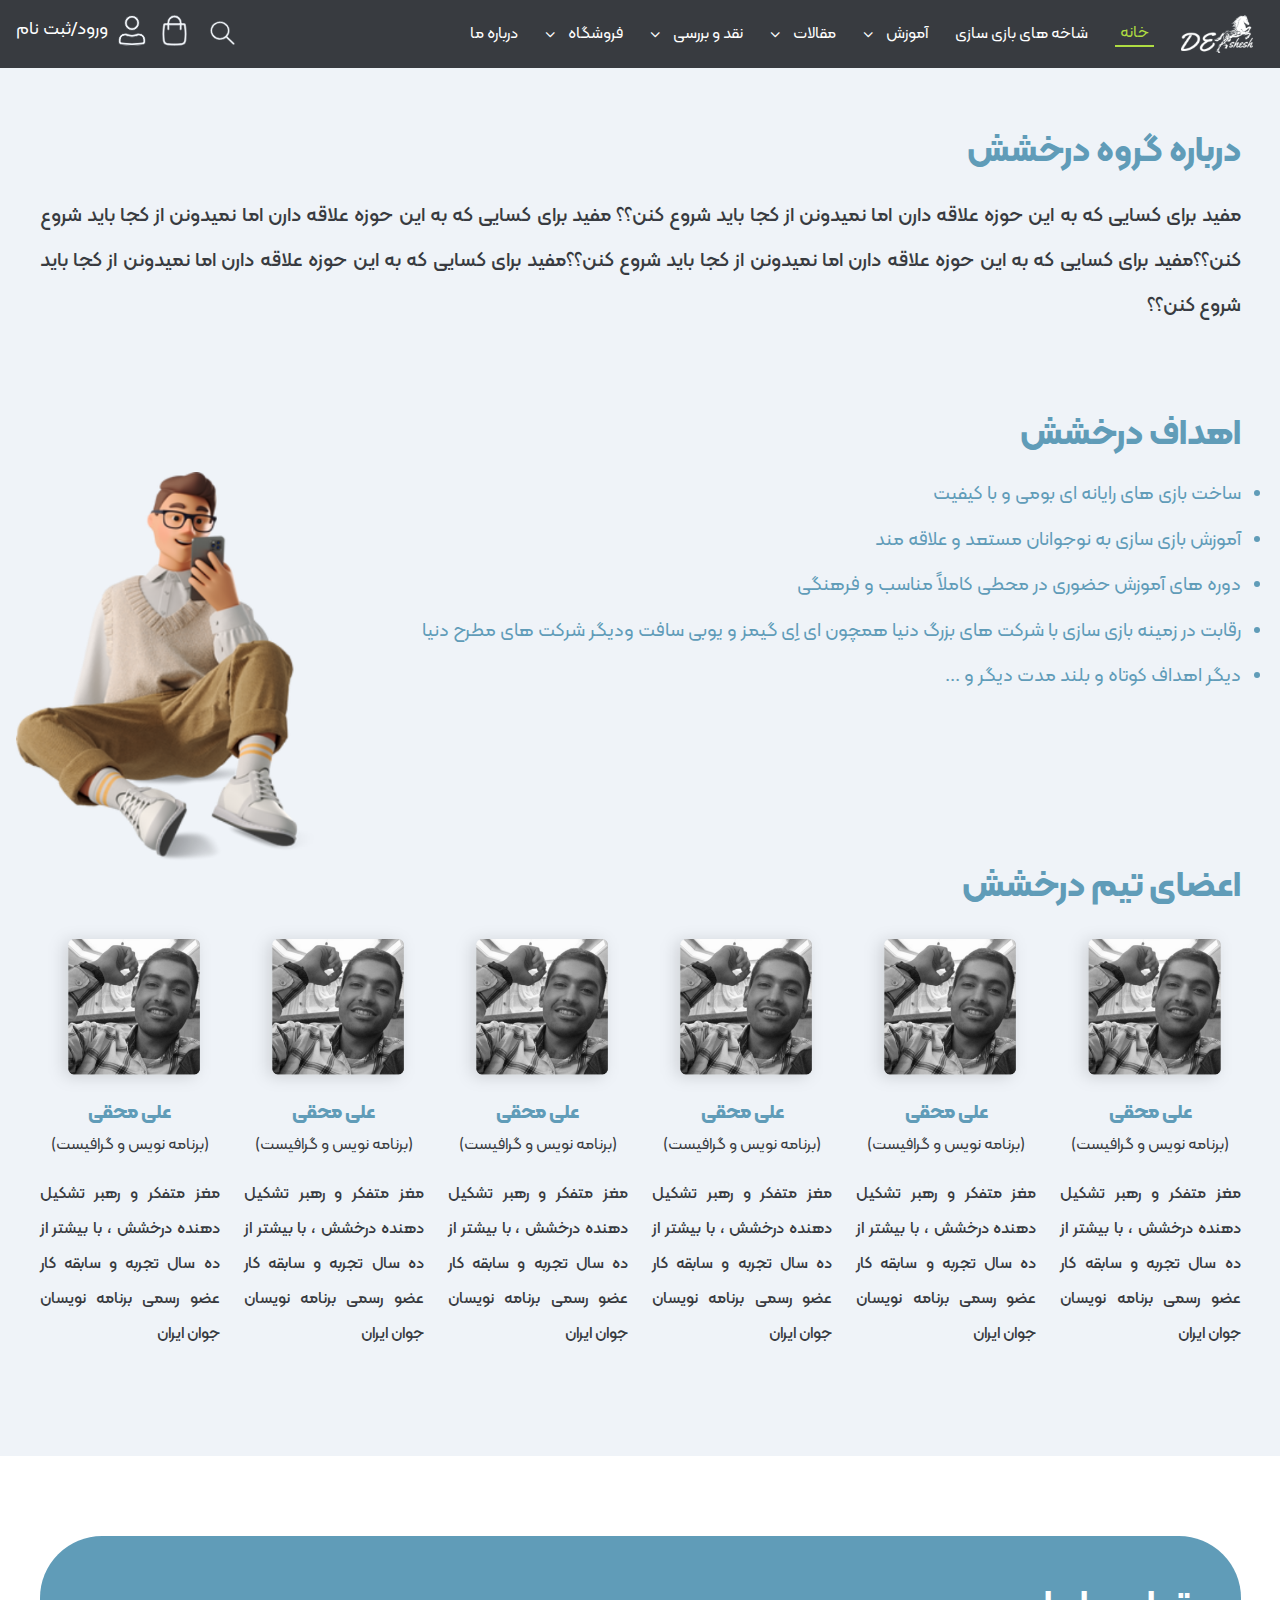
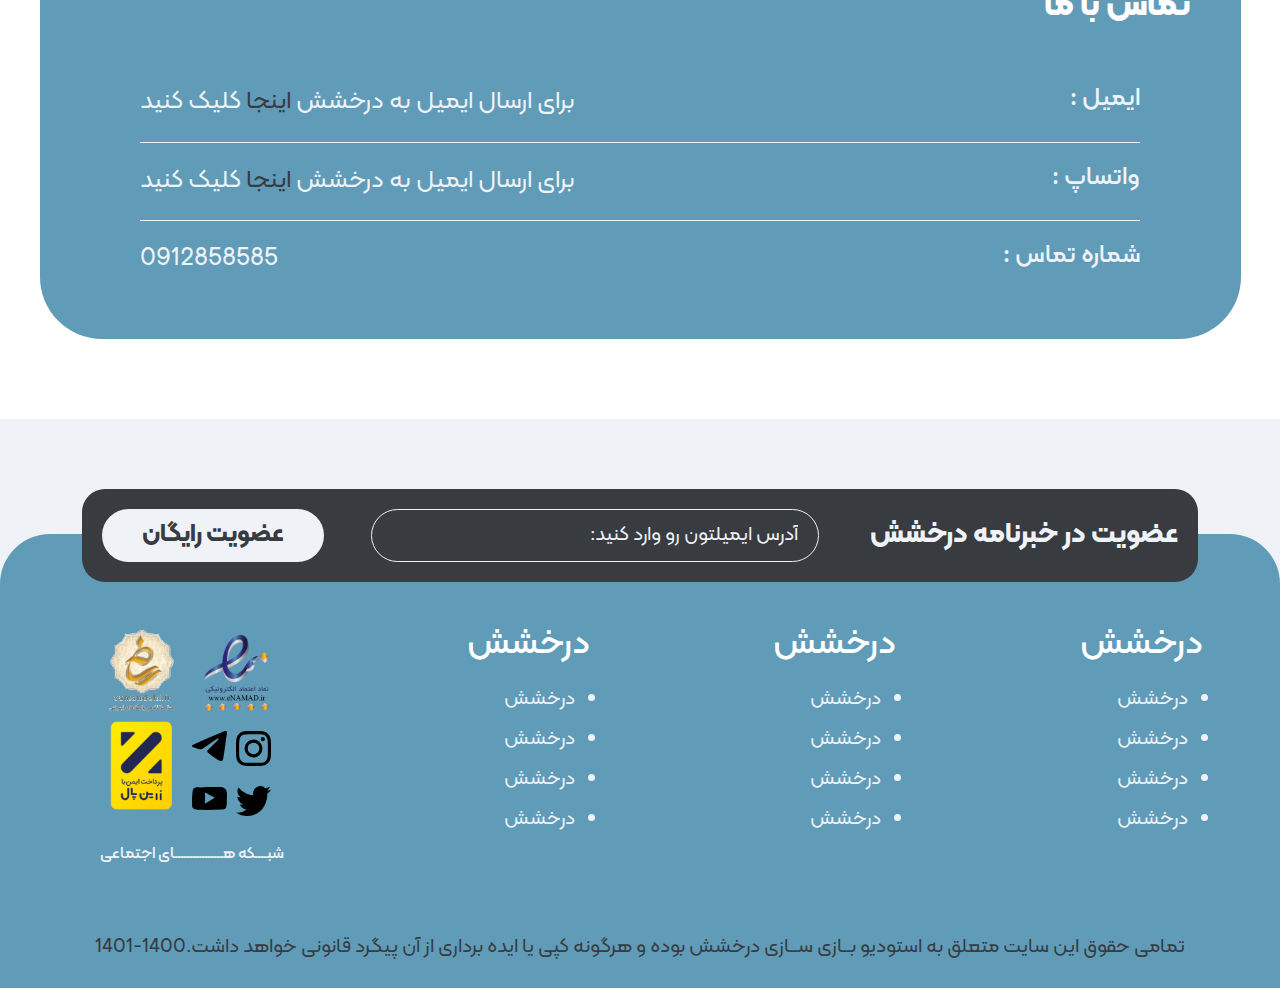
<file: about.html>
<!DOCTYPE html>
<html lang="en" dir="rtl">

<head>
    <meta charset="UTF-8">
    <meta http-equiv="X-UA-Compatible" content="IE=edge">
    <meta name="viewport" content="width=device-width, initial-scale=1.0">
    <link rel="shortcut icon" href="img/Logo.png">
    <link rel="stylesheet" href="css/bootstrap.min.css">
    <link rel="stylesheet" href="css/font-awesome.min.css">
    <link rel="stylesheet" href="css/owl.carousel.min.css">
    <link rel="stylesheet" href="css/slick.css">
    <link rel="stylesheet" href="css/slick-theme.css">
    <link rel="stylesheet" href="css/style.css">
    <title>درباره ما</title>
</head>

<body>
    <header>
        <div class="menu col-md-12">
            <!--منو اصلی-->
            <nav class="nav-menu col-md-8">
                <ul class="nav align-items-center">
                    <li class="nav-item"><a href="#"><img src="img/Logo.svg" alt=""></a>
                    </li>
                    <li class="nav-item active"><a href="#">خانه</a></li>
                    <li class="nav-item"><a href="./Branchesgames.html">شاخه های بازی سازی</a></li>
                    <li class="nav-item"><a href="#">آموزش<i class="fa fa-angle-down"></i></a>
                        <ul>
                            <li><a href="#">آیتم</a></li>
                            <li><a href="#">آیتم</a></li>
                            <li><a href="#">آیتم</a></li>
                            <li><a href="#">آیتم</a></li>
                            <li><a href="#">آیتم</a></li>
                        </ul>
                    </li>
                    <li class="nav-item"><a href="#">مقالات<i class="fa fa-angle-down"></i></a>
                        <ul>
                            <li><a href="#">آیتم</a></li>
                            <li><a href="#">آیتم</a></li>
                            <li><a href="#">آیتم</a></li>
                            <li><a href="#">آیتم</a></li>
                            <li><a href="#">آیتم</a></li>
                        </ul>
                    </li>
                    <li class="nav-item"><a href="#">نقد و بررسی<i class="fa fa-angle-down"></i></a>
                        <ul>
                            <li><a href="#">آیتم</a></li>
                            <li><a href="#">آیتم</a></li>
                            <li><a href="#">آیتم</a></li>
                            <li><a href="#">آیتم</a></li>
                            <li><a href="#">آیتم</a></li>
                        </ul>
                    </li>
                    <li class="nav-item"><a href="#">فروشگاه<i class="fa fa-angle-down"></i></a>
                        <ul>
                            <li><a href="#">آیتم</a></li>
                            <li><a href="#">آیتم</a></li>
                            <li><a href="#">آیتم</a></li>
                            <li><a href="#">آیتم</a></li>
                            <li><a href="#">آیتم</a></li>
                        </ul>
                    </li>

                    <li class="nav-item"><a href="#">درباره ما</a></li>
                </ul>
            </nav>

            <nav class="navigation">
                <ul>
                    <li class="text-center"><a href="#"><img src="img/Logo.svg" alt=""></a></li>
                    <li class="active"><a href="#">خانه</a></li>
                    <li><a href="#">شاخه های بازی سازی</a></li>
                    <li><a href="#">آموزش</i></a>
                        <ul>
                            <li><a href="#">آیتم</a></li>
                            <li><a href="#">آیتم</a></li>
                            <li><a href="#">آیتم</a></li>
                            <li><a href="#">آیتم</a></li>
                            <li><a href="#">آیتم</a></li>
                        </ul>
                    </li>
                    <li><a href="#">مقالات</a>
                        <ul>
                            <li><a href="#">آیتم</a></li>
                            <li><a href="#">آیتم</a></li>
                            <li><a href="#">آیتم</a></li>
                            <li><a href="#">آیتم</a></li>
                            <li><a href="#">آیتم</a></li>
                        </ul>
                    </li>
                    <li class=""><a href="#">نقد و بررسی</a>
                        <ul>
                            <li><a href="#">آیتم</a></li>
                            <li><a href="#">آیتم</a></li>
                            <li><a href="#">آیتم</a></li>
                            <li><a href="#">آیتم</a></li>
                            <li><a href="#">آیتم</a></li>
                        </ul>
                    </li>
                    <li class=""><a href="#">فروشگاه</a>
                        <ul>
                            <li><a href="#">آیتم</a></li>
                            <li><a href="#">آیتم</a></li>
                            <li><a href="#">آیتم</a></li>
                            <li><a href="#">آیتم</a></li>
                            <li><a href="#">آیتم</a></li>
                        </ul>
                    </li>

                    <li class="nav-item"><a href="#">درباره ما</a></li>
                </ul>
            </nav>
            <div class="col-md-3" id="hamberger">
                <i class="fa fa-bars"></i>
            </div>
            <div class="shoplogin col-md-4">
                <div class="box-shoplogin col-md-12">
                    <div class="search-box">
                        <input type="text" placeholder="جست و جو کنید" />
                        <i class=""><img src="img/Icon ionic-ios-search.svg" alt=""
                                onmouseover="this.src='img/iconhoversearch.svg'"
                                onmouseout="this.src='img/Icon ionic-ios-search.svg'"></i>
                    </div>

                    <div class="shoppin-link">
                        <a href=""><img src="img/shopping-bag.svg" alt="" onmouseover="this.src='img/bag-cart.svg'"
                                onmouseout="this.src='img/shopping-bag.svg'"></a>
                    </div>
                    <div class="">
                        <div class="search-mobile">
                            <i class="first-icon-search"><img src="img/Icon ionic-ios-search.svg" alt=""></i>
                            <div class="search-icon">
                                <i class="animate__animated animate__bounceIn"><img src="img/Icon ionic-ios-search.svg"
                                        alt=""></i>
                                <input type="text" class="animate__animated animate__bounceIn"
                                    placeholder="جست و جو کنید..." />
                            </div>

                        </div>

                    </div>
                    <div class="login">
                        <i><img src="img/user-header.svg" alt=""></i>
                        <span><a href="#">ورود</a>/<a href="#">ثبت نام</a></span>
                    </div>

                </div>

            </div>
        </div>
    </header>

    <section>
        <div class="container">
            <div class="top-section-about">
                <h1>درباره گروه درخشش</h1>
                <p>مفید برای کسایی که به این حوزه علاقه دارن اما نمیدونن از کجا باید شروع کنن؟؟ مفید برای کسایی که به
                    این حوزه علاقه دارن اما نمیدونن از کجا باید شروع کنن؟؟مفید برای کسایی که به این حوزه علاقه دارن اما
                    نمیدونن از کجا باید شروع کنن؟؟مفید برای کسایی که به این حوزه علاقه دارن اما نمیدونن از کجا باید شروع
                    کنن؟؟</p>
            </div>
            <div class="row">
                <div class="target-group col-md-9">
                    <h2>اهداف درخشش</h2>
                    <ul>
                        <li>ساخت بازی های رایانه ای بومی و با کیفیت</li>
                        <li>آموزش بازی سازی به نوجوانان مستعد و علاقه مند</li>
                        <li>دوره های آموزش حضوری در محطی کاملاً مناسب و فرهنگی</li>
                        <li>رقابت در زمینه بازی سازی با شرکت های بزرگ دنیا همچون ای اِی گیمز و یوبی سافت ودیگر شرکت های
                            مطرح
                            دنیا</li>
                        <li>دیگر اهداف کوتاه و بلند مدت دیگر و ...</li>
                    </ul>
                </div>
                <div class="position-relative col-md-3">
                    <div class="img-location-about col-12">
                        <img src="img/about/0450f529-284a-48e3-b1ff-6c8f65ada5aa.png" alt="">
                    </div>

                </div>
            </div>

        </div>
    </section>
    <section class="bg-white shadow">
        <div class="container">
            <div class="row">
                
            </div>
        </div>


    </section>

    <section class="team-work-section">
        <div class="container">
            <div class="text-team-work">
                <h2>اعضای تیم درخشش</h2>
            </div>
            <div class="row">
                <div class="col-md-2">
                    <div class="img-team-work">
                        <img src="img/about/Path 9.png" alt="">
                    </div>
                    <div class="text-team-work text-center">
                        <h4>علی محقی</h4>
                        <span>(برنامه نویس و گرافیست)</span>
                        <p>
                            مغز متفکر و رهبر تشکیل دهنده درخشش ، با بیشتر از ده سال تجربه و سابقه کار
                            عضو رسمی برنامه نویسان جوان ایران
                        </p>
                    </div>

                </div>
                <div class="col-md-2">
                    <div class="img-team-work">
                        <img src="img/about/Path 9.png" alt="">
                    </div>
                    <div class="text-team-work text-center">
                        <h4>علی محقی</h4>
                        <span>(برنامه نویس و گرافیست)</span>
                        <p>
                            مغز متفکر و رهبر تشکیل دهنده درخشش ، با بیشتر از ده سال تجربه و سابقه کار
                            عضو رسمی برنامه نویسان جوان ایران
                        </p>
                    </div>

                </div>
                <div class="col-md-2">
                    <div class="img-team-work">
                        <img src="img/about/Path 9.png" alt="">
                    </div>
                    <div class="text-team-work text-center">
                        <h4>علی محقی</h4>
                        <span>(برنامه نویس و گرافیست)</span>
                        <p>
                            مغز متفکر و رهبر تشکیل دهنده درخشش ، با بیشتر از ده سال تجربه و سابقه کار
                            عضو رسمی برنامه نویسان جوان ایران
                        </p>
                    </div>

                </div>
                <div class="col-md-2">
                    <div class="img-team-work">
                        <img src="img/about/Path 9.png" alt="">
                    </div>
                    <div class="text-team-work text-center">
                        <h4>علی محقی</h4>
                        <span>(برنامه نویس و گرافیست)</span>
                        <p>
                            مغز متفکر و رهبر تشکیل دهنده درخشش ، با بیشتر از ده سال تجربه و سابقه کار
                            عضو رسمی برنامه نویسان جوان ایران
                        </p>
                    </div>

                </div>
                <div class="col-md-2">
                    <div class="img-team-work">
                        <img src="img/about/Path 9.png" alt="">
                    </div>
                    <div class="text-team-work text-center">
                        <h4>علی محقی</h4>
                        <span>(برنامه نویس و گرافیست)</span>
                        <p>
                            مغز متفکر و رهبر تشکیل دهنده درخشش ، با بیشتر از ده سال تجربه و سابقه کار
                            عضو رسمی برنامه نویسان جوان ایران
                        </p>
                    </div>

                </div>
                <div class="col-md-2">
                    <div class="img-team-work">
                        <img src="img/about/Path 9.png" alt="">
                    </div>
                    <div class="text-team-work text-center">
                        <h4>علی محقی</h4>
                        <span>(برنامه نویس و گرافیست)</span>
                        <p>
                            مغز متفکر و رهبر تشکیل دهنده درخشش ، با بیشتر از ده سال تجربه و سابقه کار
                            عضو رسمی برنامه نویسان جوان ایران
                        </p>
                    </div>
                </div>
            </div>
        </div>
    </section>
    <section class="contact-us bg-white">
        <div class="container" id="container-contact-link" >
            <div class="row-contact-us col-md-12">
                <div class="text-contact col-md-11">
                    <h3>تماس با ما</h3>
                </div>
                <div class="d-flex justify-content-center col-12" id="box-row-contact-link">
                    <div class="col-md-10">
                        <div class="box-contact-link">
                            <div class="row">
                                <div class="col-12 col-md-3">
                                    <h5>ایمیل :</h5>
                                </div>
                                <div class="col-12 col-md-9 d-flex justify-content-end">
                                    <p>برای ارسال ایمیل به درخشش <a href="#">اینجا</a> کلیک کنید</p>
                                </div>
                            </div>
                        </div>
                        <div class="box-contact-link" id="box-link-border">
                            <div class="row">
                                <div class="col-12 col-md-3">
                                    <h5>واتساپ :</h5>
                                </div>
                                <div class="col-12 col-md-9 d-flex justify-content-end">
                                    <p>برای ارسال ایمیل به درخشش <a href="#">اینجا</a> کلیک کنید</p>
                                </div>
                            </div>
                        </div>
                        <div class="box-contact-link">
                            <div class="row">
                                <div class="col-12 col-md-3">
                                    <h5>شماره تماس :</h5>
                                </div>
                                <div class="col-12 col-md-9 d-flex justify-content-end" id="contact-tell">
                                    <a href="tel:0912858585">0912858585</a>
                                </div>
                            </div>
                        </div>
                    </div>
                </div>

            </div>
        </div>
    </section>
    <footer class="footer">
        <div class="row-massage">
            <div class="container d-flex justify-content-center" id="box-news">
                <div class="news-gamer col-md-12">
                    <form action="" class="d-flex flex-wrap justify-content-between align-items-center">
                        <div class="col-md-4 col-sm-12">
                            <h3>عضویت در خبرنامه درخشش</h3>
                        </div>
                        <div class="col-md-5 col-sm-12">
                            <input type="text" placeholder=":آدرس ایمیلتون رو وارد کنید">
                        </div>
                        <div class="col-md-3 col-sm-12 button-form-news">
                            <input type="submit" value="عضویت رایگان">
                        </div>

                    </form>
                </div>
            </div>
        </div>

        <div class="footer-derakhshesh">
            <div class="container">

                <div class="col-md-12">
                    <div class="row d-flex justify-content-between">
                        <div class="col-6 col-md-3 box-footer">
                            <h3>درخشش</h3>
                            <div>
                                <ul>
                                    <li><a href="#">درخشش</a></li>
                                    <li><a href="#">درخشش</a></li>
                                    <li><a href="#">درخشش</a></li>
                                    <li><a href="#">درخشش</a></li>
                                </ul>
                            </div>

                        </div>
                        <div class="col-6 col-md-3 box-footer">
                            <h3>درخشش</h3>
                            <div>
                                <ul>
                                    <li><a href="#">درخشش</a></li>
                                    <li><a href="#">درخشش</a></li>
                                    <li><a href="#">درخشش</a></li>
                                    <li><a href="#">درخشش</a></li>
                                </ul>
                            </div>
                        </div>
                        <div class="col-6 col-md-3 box-footer">
                            <h3>درخشش</h3>
                            <div>
                                <ul>
                                    <li><a href="#">درخشش</a></li>
                                    <li><a href="#">درخشش</a></li>
                                    <li><a href="#">درخشش</a></li>
                                    <li><a href="#">درخشش</a></li>
                                </ul>
                            </div>
                        </div>
                        <div class="col-12 col-md-3 box-icon">
                            <ul class="d-flex flex-wrap col-md-12">
                                <li class="col-5"><img src="img/namad1.png" alt=""></li>
                                <li class="col-5"><img src="img/namad2.png" alt=""></li>
                                <li class="col-5 box-icon-game">
                                    <ul class="col-12">
                                        <li class="col-6">
                                            <a href="#"><img src="img/instagram.svg" alt=""></a>
                                        </li>
                                        <li class="col-6">
                                            <a href="#"><img src="img/telegram-svgrepo-com.svg" alt=""></a>
                                        </li>
                                        <li class="col-6">
                                            <a href="#"><img src="img/twitter.svg" alt=""></a>
                                        </li>
                                        <li class="col-6">
                                            <a href="#"><img src="img/youtube.svg" alt=""></a>
                                        </li>
                                    </ul>
                                </li>
                                <li class="col-5"><img src="img/namad3.png" alt=""></li>
                            </ul>
                            <div class="col-md-12">
                                <h4>شبــــکه هــــــــــــــــای اجتماعی</h4>
                            </div>
                        </div>
                    </div>
                </div>

                <div class="col-md-12 text-center box-bootom-footer">
                    <p>تمامی حقوق این سایت متعلق به استودیو بــازی‌ ســازی درخشش بوده و هرگونه کپی یا ایده برداری از آن
                        پیگرد
                        قانونی خواهد
                        داشت.1400-1401</p>
                </div>
            </div>
        </div>

    </footer>
    <script src="js/jquery-3.5.1.min.js"></script>
    <script src="js/slick.min.js"></script>
    <script src="js/bootstrap.min.js"></script>
    <script src="js/owl.carousel.min.js"></script>
    <script src="js/main.js"></script>
    <script>
        $('.slider-area').slick({
            centerMode: true,
            dots: true,
            centerPadding: '100px',
            slidesToShow: 5,
            responsive: [
                {
                    breakpoint: 992,
                    settings: {
                        arrows: false,
                        centerMode: true,
                        centerPadding: '40px',
                        slidesToShow: 3
                    }
                },
                {
                    breakpoint: 480,
                    settings: {
                        arrows: false,
                        centerMode: true,
                        centerPadding: '40px',
                        slidesToShow: 1
                    }
                }
            ]
        });

    </script>
</body>

</html>
</file>
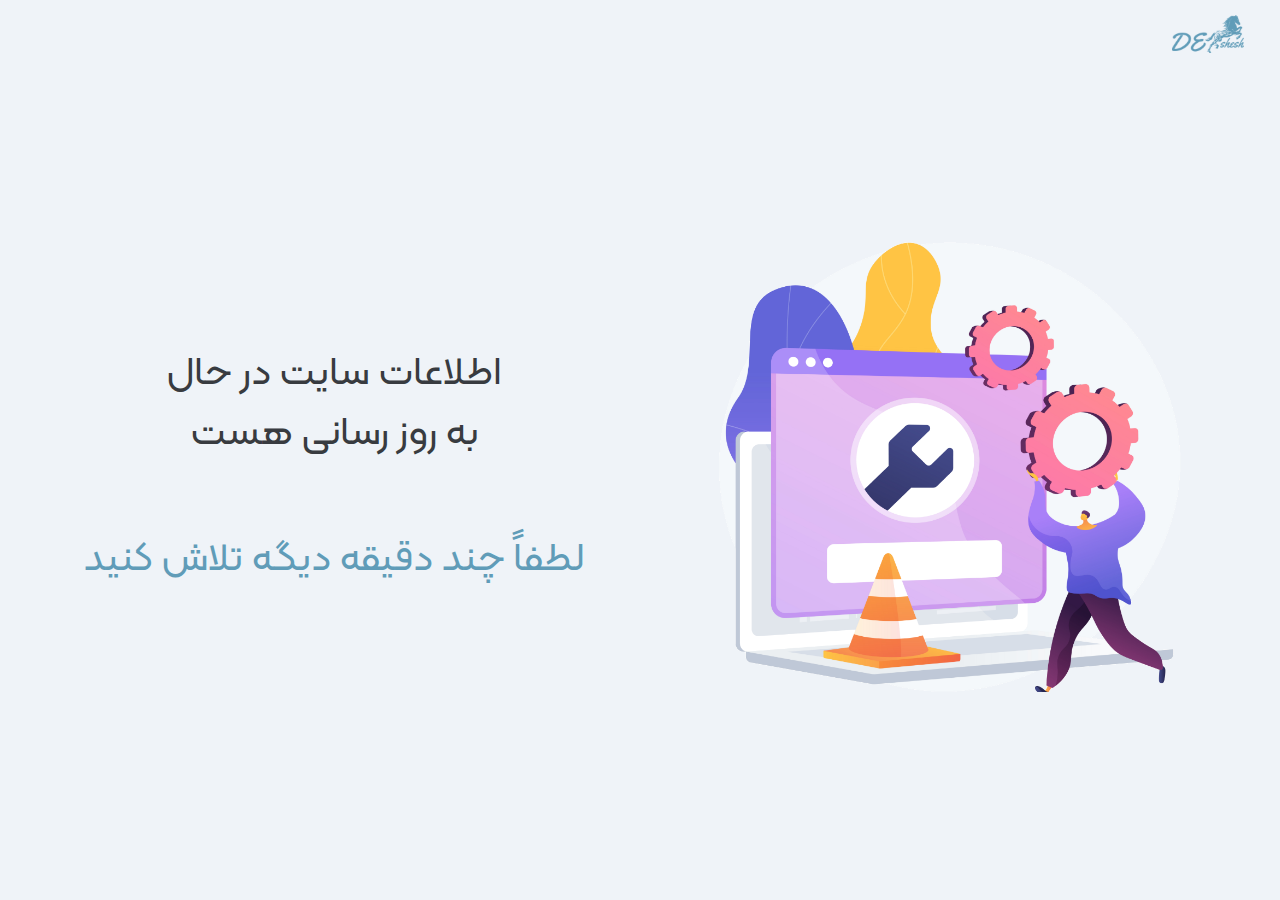
<file: uptate.html>
<html lang="en" dir="rtl">

<head>
    <meta charset="UTF-8">
    <meta http-equiv="X-UA-Compatible" content="IE=edge">
    <meta name="viewport" content="width=device-width, initial-scale=1.0">
    <link rel="shortcut icon" href="img/Logo.png">
    <link rel="stylesheet" href="css/bootstrap.min.css">
    <link rel="stylesheet" href="css/font-awesome.min.css">
    <link rel="stylesheet" href="css/owl.carousel.min.css">
    <link rel="stylesheet" href="css/style.css">
    <title>uptate page</title>
</head>

<body>
    <section class="update-box position-relative">
        <div class="top-uptate-icon col-12">
            <a href="#"><img src="img/404-img/Logo404.svg" alt=""></a>
        </div>
        <div class="container section-update-page h-100">
            <div class="row box-update-row h-100">
                <div class="col-md-6 update-img-box">
                    <img src="img/updata/update-img-right.png" alt="" class="w-100">
                </div>
                <div class="text-box-update-page col-md-6 d-flex align-items-center flex-column">
                    <div class="top-text-update">
                        <p>
                            اطلاعات سایت در حال
                            <br>
                            به روز رسانی هست

                        </p>
                    </div>
                    <div class="bottom-text-update">
                        <p>لطفاً چند دقیقه دیگه تلاش کنید</p>
                    </div>
                </div>
            </div>
        </div>
    </section>

    <script src="js/jquery-3.5.1.min.js"></script>
    <script src="js/bootstrap.min.js"></script>
    <script src="js/owl.carousel.min.js"></script>
    <script src="js/main.js"></script>
</body>

</html>
</file>
<file: css/style.css>
@font-face {
    font-family: KalamehWeb;
    font-style: normal;
    font-weight: 100;
    src: url('../fonts/origin-font/KalamehWeb-Thin.woff2') format('woff2'),
        /* FF39+,Chrome36+, Opera24+*/
        url('../fonts/origin-font/KalamehWeb-Thin.woff') format('woff');
    /* FF3.6+, IE9, Chrome6+, Saf5.1+*/
}

@font-face {
    font-family: KalamehWeb;
    font-style: normal;
    font-weight: 200;
    src: url('../fonts/origin-font/KalamehWeb-ExtraLight.woff2') format('woff2'),
        /* FF39+,Chrome36+, Opera24+*/
        url('../fonts/origin-font/KalamehWeb-ExtraLight.woff') format('woff');
    /* FF3.6+, IE9, Chrome6+, Saf5.1+*/
}

@font-face {
    font-family: KalamehWeb;
    font-style: normal;
    font-weight: 300;
    src: url('../fonts/origin-font/KalamehWeb-Light.woff2') format('woff2'),
        /* FF39+,Chrome36+, Opera24+*/
        url('../fonts/origin-font/KalamehWeb-Light.woff') format('woff');
    /* FF3.6+, IE9, Chrome6+, Saf5.1+*/
}

@font-face {
    font-family: KalamehWeb;
    font-style: normal;
    font-weight: 500;
    src: url('../fonts/origin-font/KalamehWeb-Medium.woff2') format('woff2'),
        /* FF39+,Chrome36+, Opera24+*/
        url('../fonts/origin-font/KalamehWeb-Medium.woff') format('woff');
    /* FF3.6+, IE9, Chrome6+, Saf5.1+*/
}

@font-face {
    font-family: KalamehWeb;
    font-style: normal;
    font-weight: 600;
    src: url('../fonts/origin-font/KalamehWeb-Semibold.woff2') format('woff2'),
        /* FF39+,Chrome36+, Opera24+*/
        url('../fonts/origin-font/KalamehWeb-Semibold.woff') format('woff');
    /* FF3.6+, IE9, Chrome6+, Saf5.1+*/
}

@font-face {
    font-family: KalamehWeb;
    font-style: normal;
    font-weight: 800;
    src: url('../fonts/origin-font/KalamehWeb-ExtraBold.woff2') format('woff2'),
        /* FF39+,Chrome36+, Opera24+*/
        url('../fonts/origin-font/KalamehWeb-ExtraBold.woff') format('woff');
    /* FF3.6+, IE9, Chrome6+, Saf5.1+*/
}

@font-face {
    font-family: KalamehWeb;
    font-style: normal;
    font-weight: 900;
    src: url('../fonts/origin-font/KalamehWeb-Black.woff2') format('woff2'),
        /* FF39+,Chrome36+, Opera24+*/
        url('../fonts/origin-font/KalamehWeb-Black.woff') format('woff')
        /* FF3.6+, IE9, Chrome6+, Saf5.1+*/
}

@font-face {
    font-family: KalamehWeb;
    font-style: normal;
    font-weight: bold;
    src: url('../fonts/origin-font/KalamehWeb-Bold.woff2') format('woff2'),
        /* FF39+,Chrome36+, Opera24+*/
        url('../fonts/origin-font/KalamehWeb-Bold.woff') format('woff');
    /* FF3.6+, IE9, Chrome6+, Saf5.1+*/
}

@font-face {
    font-family: KalamehWeb;
    font-style: normal;
    font-weight: normal;
    src: url('../fonts/origin-font/KalamehWeb-Regular.woff2') format('woff2'),
        /* FF39+,Chrome36+, Opera24+*/
        url('../fonts/origin-font/KalamehWeb-Regular.woff') format('woff');
    /* FF3.6+, IE9, Chrome6+, Saf5.1+*/
}



* {
    margin: 0px;
    padding: 0px;
    box-sizing: border-box;
    font-family: KalamehWeb;
}

body {
    overflow-x: hidden;
    background-color: #EFF3F8;
}

a {
    text-decoration: none;
}

.button-number {
    display: none !important;
}

header .menu {
    background-color: #383B40;
    padding: 15px 0px;
    display: flex;

}

.nav-menu>ul>li>a {
    text-decoration: none;
    color: #ffff;
    display: flex;
    align-items: center;

}

.nav-menu>ul>li>a:hover {
    color: #AFDC42;
}

.nav-menu>ul>li>a>i {
    font-size: 18x;
    margin-right: 13px;
}

.nav-menu li.active a {
    color: #AFDC42;
    border-bottom: 2px solid #AFDC42;
    padding: 0px 5px;
}

.nav-menu>ul>li {
    margin-right: 27px;
    position: relative;
}

/********advertisement Baner******/
.advertisement {
    height: 80%;
    margin-top: 28px;
    margin-bottom: 50px;
}

.advertisement img {
    width: 100%;
    height: 100%;
}

.box-advertisement {
    width: 100%;
    top: 60%;
    text-align: center;
}

.box-advertisement a {
    background-color: #609CB8;
    color: #fff;
    margin-top: 15px;
}

/*****drop down******/
.nav-menu ul li ul {
    position: absolute;
    min-width: 144px;
    background-color: #383B40;
    top: 50px;
    right: 0;
    opacity: 0;
    visibility: hidden;
    transition: all .2s ease-in-out;
    z-index: 999;
    padding-right: 0px;
    padding-top: 20px;
}

.nav-menu ul li ul li {
    list-style: none;
}

.nav-menu ul li ul li a {
    padding: 9px 15px;
    display: block;
    font-weight: normal;
    color: #fff;

}

.nav-menu ul li ul li a:hover {
    color: #AFDC42;
}

.nav-menu>ul>li:hover ul {
    opacity: 1;
    visibility: visible;
    top: 23px;
}

#hamberger {
    float: left;
    cursor: pointer;
    z-index: 999;
    display: none;
}

#hamberger i {
    font-size: 26px;
    padding: 0px 20px;
    color: #fff;
}

.navigation {
    background: #383B40;
    width: 250px;
    position: fixed;
    right: 0;
    bottom: 0;
    height: 100%;
    z-index: 999;
    padding: 45px 20px 20px;
    display: none;
}

.navigation ul {
    padding-left: 0px !important;
}

.navigation ul :first-child a img {
    margin: 0 auto;
    width: 105px;
}

.navigation ul li {
    position: relative;
    margin: 15px 0;
    display: block;
}

.navigation ul li i {
    float: left;
    color: #fff;
    font-size: 18px;
    cursor: pointer;
    padding: 5px;
}

.navigation ul li a {
    color: #fff;
    text-decoration: none;
    font-size: 16px;
}

.navigation ul li i {
    float: left;
    color: #fff;
    font-size: 18px;
    cursor: pointer;
    padding: 5px;
}

.navigation ul li ul {
    background: #42464a;
    padding: 3px 0;
    margin-top: 10px;
    display: none;
}

.navigation ul li ul li {
    margin: 6px;
    margin-bottom: 13px;
}

.navigation ul li ul li a {
    color: #ddd;
    padding: 0 12px;
    display: block;
    font-size: 14px;
}

.box-shoplogin {
    display: flex;
    justify-content: flex-end;
}

.shoppin-link a {
    margin-left: 32px;
}

.login {
    margin-left: 32px;
}

.login i {
    margin-left: 7pX;
}

.login span,
.login span a {
    color: #ffff;
    font-size: 18px;
    text-decoration: none;
}

.login span a:hover {
    color: #AFDC42;
}

.search-mobile {
    margin-left: 45px !important;
    display: flex;
    justify-content: flex-end;
    display: none;
    bottom: 5px;
}

.search-box,
.search-mobile {
    margin-left: 28px;
    position: relative;
}

.search-mobile {
    z-index: 9;
}

.search-box i {
    position: absolute;
    left: 7px;
    padding: 6px 0px;
    cursor: pointer;
}

.search-mobile i {
    position: absolute;
    top: 9px;
}

.search-box input {
    padding-right: 10px;
    height: 35px;
    border-radius: 7px;
    border: 2px solid #fff;
    background: #383B40;
    position: absolute;
    left: 0px;
    color: #fff;
    transition: with 1s;
    display: none;
}

.search-mobile input {
    padding-right: 10px;
    height: 35px;
    border-radius: 7px;
    border: 2px solid #fff;
    background: #383B40;
    color: #fff;
    position: absolute;
    left: -31px;
    top: 45px;
    display: none;
}

.withinput {
    display: block !important;
    animation-name: inputanim;
    animation-duration: 0.3s;
}

.withinput2 {
    display: block !important;
}

@keyframes inputanim {
    0% {
        width: 0px;
    }

    100% {
        width: 190px;
    }
}

.search-icon i {
    top: 53px;
    left: -20px;
    z-index: 99;
    display: none;
}

.search-icon i img {
    width: 20px;
}

.box-login-cart {
    width: 100%;
    display: flex;
    justify-content: space-between;
    padding: 10px;
    position: fixed;
    bottom: 0px;
    z-index: 999;
    background-color: #383B40;

}

.box-login-cart div {
    margin: 0px;
}

.row-box-search {
    display: none;
}

.carousel-section .owl-carousel .item {
    transform: rotate(-349deg);
    width: 260px;
    height: 440px;

}

.carousel-section .owl-carousel .item img {
    width: 100%;
    height: 100%;
    cursor: pointer;

}

.carousel-section .owl-carousel.owl-theme.owl-loaded.owl-drag {
    position: relative;
    padding-top: 20px;
}

.owl-stage {
    padding: 25px 0px;
}

.game-info-slider {
    height: 88%;
    position: relative;
}

.game-info-slider img {
    width: 100%;
    height: 100%;
}

.link-img-slider {
    width: 100%;
    position: absolute;
    top: 24px;
    padding: 0px 21px;
    display: flex;
    justify-content: space-between;
}

.right-img-box a {
    display: inline-block;
    height: 36px;
    /* margin-top: 32px; */
    margin-bottom: 15px;
}

.right-img-box a div {
    width: 148px;
    padding: 5px 0px;
    border: 2px solid #609CB8;
    color: #fff;
    font-size: 15px;
    border-radius: 30px;
    text-align: center;
    margin-bottom: 15px;
}

.left-img-box {
    display: flex;
    align-items: flex-end;
    flex-direction: column;
}

.left-img-box h3 {
    color: #fff;
    font-size: 35px;
}

.left-img-box h3 span {
    font-size: 20px;
}

.left-img-box p {
    color: #fff;
    font-size: 14px;
    margin-top: 5px;
}

.carousel-section .owl-carousel .owl-dots.disabled,
.owl-carousel .owl-nav.disabled {
    display: flex;
    justify-content: space-between;
    /* display: block !important; */
    width: 100%;
    position: absolute;
    top: 50%;
}

.carousel-section .owl-stage-outer {
    z-index: 99;
}

.carousel-section .owl-carousel .owl-nav button.owl-next,
.carousel-section .owl-carousel .owl-nav button.owl-prev,
.owl-carousel button.owl-dot {
    z-index: 99;

}

.carousel-section .owl-carousel .owl-nav button.owl-next {
    background-image: url("../img/next-preve.svg");
    background-repeat: no-repeat;
    width: 50px;
    height: 65px;
}

.carousel-section .owl-carousel .owl-nav button.owl-next span,
.carousel-section .owl-carousel .owl-nav button.owl-prev span {
    display: none;
}

.carousel-section .owl-carousel .owl-nav button.owl-prev {
    background-image: url("../img/preve-icon.svg");
    background-repeat: no-repeat;
    width: 73px;
    height: 65px;
}

.info-slider-game {
    z-index: 99;
    background-color: rgba(0, 0, 0, 0.7);
}

.show-click-box {
    display: none;
    transition: all 0.2s ease;
}

.show-slider {
    display: block !important;
}

.info-slider-game button {
    position: absolute;
    top: 30px;
    right: 20px;
    background-color: transparent;
    border: none;
    transition: all 0.2s ease;
}

.text-derakhshesh {
    margin-top: 10em;
}

.text-derakhshesh h1 {
    font-size: 90px;
    color: #609CB8;
}

.text-derakhshesh h3 {
    font-size: 34px;
    font-weight: normal;
    color: #383B40;
}

.text-derakhshesh h5 {
    font-size: 26px;
    color: #609CB8;
}

.text-derakhshesh p {
    font-size: 13px;
    color: #383B40;
    margin-top: 26px;
}

.text-derakhshesh a {
    font-weight: bold;
    background-color: #609CB8;
    color: #ffff;
    text-decoration: none;
    border-radius: 30px;
    padding: 10px 31px;
    margin-top: 14px;
    transition: all 0.3s ease;
}

.text-derakhshesh a:hover {
    background-color: #EFF3F8;
    border: 1px solid #609CB8;
    color: #609CB8;
}

.information-box-derakhshesh video {
    width: 100%;
    height: auto;
    margin-top: 140px;
    border-radius: 31px;
    border: 1px solid #ABABAB;
}

.line-color {
    width: 100%;
    border: 1px solid rgba(0, 0, 0, 0.1);
    top: 151px;
    z-index: -1;

}



/*********** شاخه های مختلف بازی سازی  style  **************/
.section-default-make-game {
    margin-top: 120px;
    padding-bottom: 100px;
}

.default-make-game h2 {
    font-size: 35px;
    font-weight: bold;
    color: #609CB8;
}

.default-make-game h4 {
    color: #383B40;
    font-size: 25px;
    margin-top: 21px;
}

.default-make-game>p {
    color: #383B40;
    margin-top: 50px;
    line-height: 30px;
    font-size: 19px;
}

.default-make-game p span {
    color: #383B40;
    margin-top: 10px;
    font-size: 20px;
}

.see-slider p {
    color: #383B40;
    font-size: 20px;
}

.button-number span {
    width: 38px;
    height: 44px;
    border: 2px solid #609CB8;
    color: #609CB8;
    font-size: 22px;
    display: flex;
    justify-content: center;
    align-items: center;
    border-radius: 10px;
    margin-right: 12px;
    cursor: pointer;
}

.carousel-indicators [data-bs-target] {
    padding: 10px 15px;
    border: 1px solid #609CB8;
    color: #609CB8;
    border-radius: 10px;
    margin-right: 13px;
}

.carousel-indicators .active {
    border: 1px solid #383B40;
    color: #383B40;
}

.box-dufaltmake {
    margin-top: 45px;
    height: max-content;
}



.box-dufaltmake h3 {
    font-size: 22px;
    margin-top: 20px;
    color: #383B40;
    line-height: 30px;
}

.item-slider-game h3 {
    font-size: 21px;
    margin-top: 20px;
    color: #383B40;
    line-height: 30px;
}

.box-dufaltmake .item {
    direction: rtl;
    padding: 0px 15px;
}

.item-slider-game {
    direction: rtl;
}

.item-slider-game p {
    color: #383B40;
    font-size: 17px;
}

.box-dufaltmake p {
    color: #383B40;
    font-size: 17px;
}

.box-dufaltmake .owl-nav {
    display: flex;
    justify-content: space-between;
    /* display: block !important; */
    width: 100%;
    position: absolute;
    top: 26%;
    padding: 0px 12px;
}

.box-dufaltmake .owl-carousel.owl-theme.owl-loaded.owl-drag {
    position: relative;
}

.row-box-slider-blur {
    top: -21;
}

.row-box-slider-blur div {
    width: 100px;
    height: 109%;
    background-color: rgba(239, 243, 248, 0.3);
    backdrop-filter: blur(5px);
    z-index: 9;
}

.top-box-see-all-box h3 {
    font-size: 23px;
    color: #609CB8;
    margin-right: 16px;
    margin-bottom: 0px !important;
    font-weight: bold;
}

.bottom-box-see-all-box p {
    font-size: 19px;
    color: #383B40;
    font-weight: bold;
    margin-top: 22px;
}

.right-box-see-link a {
    font-size: 21px;
    color: #EFF3F8;
    font-weight: bold;
    background-color: #609CB8;
    padding: 15px 52px;
    border-radius: 40px;
    transition: all 0.5s ease;
}

.right-box-see-link a:hover {
    background-color: #EFF3F8;
    border: 1px solid #609CB8;
    color: #609CB8;
}

.section-see-all-box {
    margin-top: 15px;
    padding-bottom: 100px;
}


/********* qustion box ***********/
.left-box-qustion h3 {
    font-size: 18px;
    color: #60B869;
    border: 1px solid #60B869;
    padding: 10px;
    border-radius: 11px;
    display: flex;
    justify-content: center;
    align-items: center;
}

.left-box-qustion ul,
.right-box-qustion ul {
    margin-right: 20px;
}

.left-box-qustion ul li {
    font-size: 15px;
    color: #60B869;
    margin-top: 18px;
}

.right-box-qustion h3 {
    font-size: 18px;
    color: #D25656;
    border: 1px solid #D25656;
    padding: 10px;
    border-radius: 11px;
    display: flex;
    justify-content: center;
    align-items: center;
}

.right-box-qustion ul li {
    font-size: 15px;
    color: #D25656;
    margin-top: 18px;
}

.box-row-qustion p {
    color: #609CB8;
    font-size: 18px;
    margin-top: 30px;
}

.box-row-qustion li {
    cursor: pointer;
}

.img-qustion-box video {
    width: 100%;
    border-radius: 31px;
    border: 2px solid #609CB8;
}

.row-box-qustion {
    padding: 70px 0px;
}

.box-row-qustion h2 {
    font-weight: bold;
    color: #609CB8;
    font-size: 29px;
}

/************ box-information game **************/
.box-ifromation-game {
    padding: 0px 30px !important;
    transition: all 0.5s ease;
}

.box-ifromation-game h4 {
    font-size: 27px;
    color: #609CB8;
}

.box-hover-information.col-md-12.position-relative {
    display: flex;
    justify-content: center;
}

.img-hover-information {
    position: absolute;
    top: -88px;
    z-index: 99;
    opacity: 0;
}

#img-hover-id-1 {
    top: -47px;
}

#img-hover-id-3 {
    top: -74px;
    margin-left: 15px;
}

#img-hover-id-3 img {
    width: 180px;
}

.img-hover-information img {
    width: 210px;
}

.box-ifromation-game h4 img {
    width: 35px;
}

.box-hover-link {
    background-color: #D25656;
    border-radius: 0px 0px 40px 40px;
    display: flex;
    align-items: center;
    justify-content: center;
    padding: 10px 0px;
    position: absolute;
    left: 0px;
    right: 0px;
    bottom: -1px;
    display: none;
}

.box-hover-link h6 {
    margin: 0px;
    font-size: 18px;
    color: #fff;
}

.item-box-information {
    border: 1px solid #609CB8;
    padding-bottom: 50px;
    border-radius: 40px;
    margin-top: 26px;
    position: relative;
}

.item-box-information h5 {
    font-size: 25px;
    color: #609CB8;
    margin-top: 45px;
    margin-bottom: 0px !important;
}

.text-top-info {
    color: #D25656 !important;
}

.text-top-border {
    border: 1px solid #D25656;
}

.transscale {
    transform: scale(0.9);
}

.boxvisible {
    opacity: 0;
}

.imgvisible {
    opacity: 1;
}

.item-box-information p {
    font-size: 23px;
    margin-top: 30px;
    padding: 0px 13px;
}

.item-box-information :nth-child(2) {
    color: #383B40;

}

.item-box-information :nth-child(3) {
    color: #609CB8;
}

.row-box-information h2 {
    font-size: 40px;
    font-weight: bold;
    color: #D25656;
    margin-top: 87px;
}

.box-row-information {
    margin-top: 100px;
}

.box-row-information div {
    transition: all 0.3s ease;
}

.news-gamer {
    background-color: #383B40;
    border-radius: 23px;
    padding: 20px;
    /* position: absolute;
    bottom: 61px; */
}

.news-gamer form h3 {
    font-size: 28px;
    color: #EFF3F8;
    font-weight: bold;
    margin: 0px;
}

.news-gamer form input {
    height: 67px;
    border-radius: 38px;
}

.news-gamer input[type="text"] {
    direction: ltr;
    height: 53px;
    width: 100%;
    background-color: #383B40;
    border: 1px solid #EFF3F8;
    padding-left: 20px;
    color: #EFF3F8;
    font-size: 20px;
}

.news-gamer input[type="text"]::placeholder {
    color: #EFF3F8;
    font-size: 20px;
    position: absolute;
    right: 20px;
    top: 10px;
}

.news-gamer input[type="submit"] {
    background-color: #EFF3F8;
    color: #383B40;
    border: none;
    font-size: 25px;
    font-weight: bold;
    height: 53px;
    padding: 0px 40px;
    transition: all 0.3s ease;
}

.news-gamer input[type="submit"]:hover {
    background: transparent;
    border: 2px solid #fff;
    color: #fff;
}

/****** footer style ********/

.footer {
    margin-top: 115px;
    position: relative;

}

.footer-derakhshesh {
    background-color: #609CB8;
    padding-top: 90px;
    padding-bottom: 10px;
    border-top-left-radius: 50px;
    border-top-right-radius: 50px;
}

.row-massage {
    position: absolute;
    left: 0px;
    right: 0px;
    top: -45px;
}

.box-footer h3 {
    color: #ffff;
    font-size: 35px;
}

.box-footer div {
    display: inline-block;
}

.box-footer ul li a,
.box-footer ul li {
    font-size: 20px;
    color: #EFF3F8;
    margin-top: 10px;
}

.box-footer ul li a:hover,
.box-footer ul li:hover {
    color: #383B40;
}

.box-footer ul {
    margin-right: 15px;
}

.box-icon h4 {
    font-size: 20px;
    color: #EFF3F8;
}

.box-icon>ul>li {
    list-style-type: none;
    margin: 3px
}

.box-icon ul li img {
    width: 100%;
}

.box-bootom-footer {
    margin-top: 60px;
}

.box-bootom-footer p {
    font-size: 20px;
    color: #383B40;
}

.box-icon-game ul {
    display: flex;
    flex-wrap: wrap;
    padding: 0px !important;
}

.box-icon-game ul li {
    list-style-type: none;
    margin-top: 10px;
    margin-bottom: 10px;
    padding-right: 10px;
}

.box-icon-game img {
    width: 35px !important;
}

/************* accordion style **********/

.accordion {
    margin-top: 32px;
    display: none;
}

.accordion-item {
    margin-bottom: 30px;
}

.accordion-button::after {
    position: absolute;
    left: 22px;
}

.accordion-button-one {
    color: #60B869;
    border: 2px solid #60B869;
    border-radius: 11px;
}

.accordion-button-two {
    color: #D25656;
    border: 2px solid #D25656;
    border-radius: 11px;
}

.accordion-button-two::after {
    background-image: url(../img/Component.svg) !important;
}

.accordion-button-one::after {
    background-image: url(../img/coment2.svg) !important;
}

#panelsStayOpen-collapseOne ul li {
    font-size: 15px;
    color: #60B869;
    margin-top: 18px;

}

#panelsStayOpen-collapseTwo ul li {
    font-size: 15px;
    color: #D25656;
    margin-top: 18px;
}

/*********************** not found page game css *************************/
.row-404-page {
    overflow: hidden;
}

.top-notfound-page {
    position: absolute;
    margin-top: 27px;
    padding: 0px 36px;
}

.top-notfound-page a {
    color: #609CB8;
    font-size: 17px;
}

.top-text-page-notfound p {
    color: #383B40;
    font-size: 45px;
    line-height: 65px;
}

.info-page-notfound p {
    color: #609CB8;
    font-size: 40px;

}

.last-text-notfound ul li {
    margin: 0px 32px;
}

.last-text-notfound ul li a {
    color: #383B40;
    font-size: 20px;
}

.img-not-found {
    text-align: center;
}

.img-not-found img {
    width: 39%;
}

.info-page-notfound,
.top-text-page-notfound {
    margin-top: 25px;
}

.img-notfound-right {
    position: absolute;
    bottom: 0px;
    right: 0px;
    height: 100%;
}

.img-notfound-right img,
.img-notfound-left img,
.img-notfound-top img {
    height: 100%;
}

.img-notfound-left {
    position: absolute;
    bottom: 0px;
    left: 0px;
    height: 565px;
    z-index: -1;
}

.img-notfound-top {
    position: absolute;
    top: 0px;
    left: 0px;
    z-index: -1;
}

/******************* update page style  ********************/
.top-uptate-icon {
    padding: 15px 36px;
}

.top-text-update p {
    color: #383B40;
    font-size: 40px;
    margin-top: 50px;
    text-align: center;
}

.bottom-text-update p {
    color: #609CB8;
    font-size: 40px;
    margin-top: 50px;
    text-align: center;
}

.img-update-page img {
    height: 100%;
}

.img-update-page {
    height: 225px;
    margin-top: 50px;
}

.update-box {
    overflow: hidden;
    height: 100%;
}

.update-img-box {
    display: flex;
    align-items: center;
}

.section-update-page {
    width: 100%;
    position: absolute;
    top: 0px;
    left: 0px;
    right: 0px;
}

/************  استایل شاخه های مختلف بازی سازی قدیم*****************/
.top-text-branch {
    margin-top: 24px;
}

.top-text-branch h1 {
    font-size: 38px;
    font-weight: bold;
}

.top-slider-branches h6 {
    margin-bottom: 22px;
    font-size: 16px;
    font-weight: normal;
}

.top-slider-branches h2 {
    font-size: 30px;
    color: #609CB8;
    font-weight: bold;
}

.top-slider-branches span {
    color: #383B40;
}

.top-slider-branches p {
    font-size: 22px;
    color: #383B40;
}

.box-slider-branchs {
    height: max-content;
    margin-bottom: 65px;
}

.box-slider-branchs .slick-next,
.box-slider-branchs .slick-prev {
    display: none !important;
}

.slider-branch {
    margin-top: 10px;
}

.img-slider-branch {
    overflow: hidden;
    border-radius: 25px;
}

.img-slider-branch img {
    transition: all 0.3s ease;

}

.img-slider-branch:hover p {
    opacity: 1;
}

.img-slider-branch:hover img {
    transform: scale(1.4);
}

.img-slider-branch p {
    color: #EFF3F8;
    position: absolute;
    bottom: 10px;
    padding: 0px 21px;
    font-size: 22px;
    opacity: 0;
    transition: all 0.2s ease;
    font-weight: bold;
}

/************  استایل شاخه های مختلف بازی سازی جدید*****************/

.baner-branch-game {
    height: 90% !important;

}

.baner-branch-game img {
    width: 100%;
    height: 100%;
}

.img-branch-mobile {
    display: none;
}

.branch-box {
    padding: 48px 0px;
}

.branch-box h3 {
    font-size: 30px;
    font-weight: bold;
    color: #383B40;
}

.branch-box p {
    color: #383B40;
    font-size: 20px;
    line-height: 40px;
    margin-top: 14px;
    text-align: justify;
}

.content-branch {
    margin-top: 36px;
}

.content-branch h3 {
    font-size: 22px;
    color: #60B869;
    font-weight: normal;
}

.content-branch ul li {
    font-size: 18px;
    cursor: pointer;
}

.content-vidoe video {
    width: 100%;
    height: 100%;
    border-radius: 31px;
    border: 2px solid #609CB8;
}

.content-read-more {
    margin-top: 30px;
    padding-bottom: 64px;
}

.content-read-more img {
    width: 35px;
    height: 35px;
}

.content-read-more span {
    font-size: 25px;
    margin-right: 12px;
    color: #609CB8;
}

.content-read-more a {
    font-size: 20px;
    color: #EFF3F8;
    font-weight: bold;
    background-color: #609CB8;
    padding: 10px 65px;
    border-radius: 40px;
    transition: all 0.5s ease;
    border: 2px solid #609CB8;
}

.content-read-more a:hover {
    background-color: transparent;
    color: #609CB8;

}

.content-branch .accordion-button {
    background: transparent;
}

.scroll-page {
    width: 100%;
    position: absolute;
    bottom: 20px;
    display: flex;
    flex-direction: column;
    align-items: center;
    transition: all 0.5s ease;
}

.scoroll-button {
    width: 30px;
    height: 50px;
    border: 3px solid #fff;
    border-radius: 20px;

}

.scoroll-button div {
    width: 8px;
    height: 15px;
    background: #fff;
    border-radius: 18px;
    margin: 8px auto;
    transition: all 0.5s ease;
}

.scroll-page h4 {
    margin-top: 10px;
    color: #fff;
}

.scroll-page h4 img {
    width: 29px;
    height: 38px;
}

/********************************** استایل درباره ما *****************************/
.top-section-about {
    padding-top: 64px;
}

.top-section-about h1,
.target-group h2,
.text-team-work h2 {
    font-size: 35px;
    color: #609CB8;
    font-weight: bold;
}

.top-section-about p {
    font-size: 20px;
    color: #383B40;
    text-align: justify;
    margin-top: 20px;
    line-height: 45px;
    font-weight: 500;
}

.target-group {
    padding-top: 70px;
    padding-bottom: 70px;
}

.target-group ul {
    margin-top: 24px;
}

.target-group li {
    color: #609CB8;
    font-size: 19px;
    margin-bottom: 17px;
}

.img-location-about {
    position: absolute;
    bottom: -85px;
}

.img-location-about img {
    width: 100%;
}

.team-work-section {
    padding: 88px 0px;
   
}

.img-team-work img {
    width: 100%;
    border-radius: 8px;
}

.text-team-work h4 {
    font-size: 20px;
    color: #609CB8;
    font-weight: bold;
}

.text-team-work span {
    font-size: 16px;
    color: #383B40;
    margin-top: 5px;
}

.text-team-work p {
    margin-top: 20px;
    line-height: 35px;
    text-align: justify;
    color: #383B40;
    font-weight: 500;
}


.row-contact-us {
    background-color: #609CB8;
    border-radius: 62px;
}

.text-contact {
    margin: 0 auto;
    padding: 50px 0px 0px 0px ;
}

.text-contact h3 {
    font-size: 35px;
    color: #ffffff;
    font-weight: bold;
}
#box-link-border{
    border-top: 1px solid #EFF3F8;
    border-bottom: 1px solid #EFF3F8;
}
#box-row-contact-link{
    padding: 28px 0px 40px 0px;
}
#contact-tell a{
    color: #EFF3F8;
}
.box-contact-link {
    padding: 20px 0px;
}

.box-contact-link h5,
.box-contact-link p {
    color: #EFF3F8;
    font-size: 25px;
    margin: 0px;
}

.box-contact-link a {
    color: #383B40;
    font-size: 25px;
}

section.contact-us.bg-white{
    padding: 80px 0px;
}

/************ ریسپانسیو سایت ***********/
@media screen and (min-width:1650px) {
    .carousel-section .owl-carousel .item {
        width: 465px;
        height: 800px;
    }

    .owl-stage {
        padding: 30px 0px;
    }
}

@media screen and (max-width: 992px) {
    .img-location-about {
        position: absolute;
        bottom: -22px;
        left: 16px;
        width: 90px;
    }
    #box-information{
        padding-bottom: 45px;
    }
    .footer {
        margin-top: 117px;
    }

    #box-news {
        padding: 0px;
    }

    .row-massage {
        top: -170px;
    }

    .nav-menu {
        display: none;
    }

    .search-mobile {
        display: block;
    }

    #hamberger {
        display: block;
    }

    .search-box {
        display: none;
    }

    .login i {
        display: none;
    }

    .shoplogin {
        width: 35% !important;
    }

    .top-box-see-all-box h3 {
        font-size: 17px;
    }

    .bottom-box-see-all-box p {
        font-size: 14px;
    }

    .right-box-see-link a {
        font-size: 14px;
        padding: 15px 18px;
    }

    .box-row-qustion h2 {
        font-size: 24px;
    }

    .accordion {
        display: block !important;
    }

    #qustion-box-gaame {
        display: none !important;
    }

    .row-box-information h2 {
        font-size: 28px;
    }

    .box-row-information div {
        width: 100%;
    }

    .box-ifromation-game {
        margin-bottom: 60px;
        margin-top: 41px;
    }

    .box-row-information {
        margin-top: 41px;
    }

    .row-box-search {
        display: block;
    }

    .left-box-qustion {
        display: none;
    }
}

@media screen and (max-width: 992px) and (min-width:500px) {
    .carousel-section .owl-nav {
        display: flex;
        justify-content: space-between;
        width: 100%;
        position: absolute;
        top: 50%;
    }

    .login {
        margin-left: 20px;
    }

    header .menu {
        justify-content: space-between;
    }

    .text-derakhshesh h1 {
        font-size: 65px;
    }

    .text-derakhshesh {
        margin-top: 11em;
    }

    .text-derakhshesh h3 {
        font-size: 21px;
    }

    .text-derakhshesh h5 {
        font-size: 16px;
    }

    .text-derakhshesh a {
        padding: 10px 19px;
    }

    .news-gamer form div {
        width: 100%;
        margin-top: 10px;
        text-align: center;
    }

    .box-icon h4 {
        font-size: 12px;
    }

    .box-icon-game ul li {
        margin-top: 0px;
        margin-bottom: 7px;
        padding-right: 4px;
    }

    .box-icon-game img {
        width: 20px !important;
    }



    .news-gamer {
        bottom: 49px;
        border-radius: 0px;
    }

    .box-advertisement {
        top: 60%;
    }

    .content-branch {
        flex-direction: column;
    }

    .content-branch div {
        width: 100%;
    }

    .content-read-more {
        flex-direction: column;
    }

    .content-read-more div {
        width: 100%;
    }

    .content-read-more div a {
        margin-top: 25px;
    }

    .content-read-more span {
        font-size: 24px;
    }

    .baner-branch-game {
        height: 43% !important;
    }

    .row-massage .container,
    .row-massage .container-fluid,
    .row-massage .container-lg,
    .row-massage .container-md,
    .row-massage .container-sm,
    .row-massage .container-xl,
    .row-massage .container-xxl {
        max-width: 100%;
    }
}

@media screen and (max-width:492px) {
   
    .baner-branch-game {
        height: 70% !important;
    }

    .img-branch-dekstop {
        display: none;
    }
    .img-branch-mobile{
        display: block;
    }

    .scroll-page {
        bottom: 4px;
    }

    header .menu {
        justify-content: space-between;
    }

    .login {
        margin-left: 20px;
    }

    .accordion {
        display: block !important;
    }

    #qustion-box-gaame {
        display: none !important;
    }

    .shoplogin {
        width: 68% !important;
    }

    .text-derakhshesh h1 {
        font-size: 90px;
    }

    .section-default-make-game {
        margin-top: 75px;
    }

    .default-make-game h2 {
        font-size: 26px;
    }

    .default-make-game h4 {
        font-size: 22px;
    }

    .default-make-game>p {
        font-size: 15px;
        text-align: justify;
    }

    .see-slider p {
        font-size: 15px;
    }

    .button-number span {
        width: 44px;
        height: 46px;
    }

    .top-box-see-all-box h3 {
        font-size: 17px;
    }

    .bottom-box-see-all-box p {
        font-size: 16px;
    }

    .right-box-see-link a {
        font-size: 15px;
        padding: 12px 17px;
    }

    .box-row-qustion h2 {
        font-size: 24px;
    }

    .row-box-information h2 {
        font-size: 28px;
        line-height: 38px;
    }

    .box-row-information {
        margin-top: 38px;
    }

    .box-ifromation-game {
        margin-bottom: 60px;
        margin-top: 41px;
    }

    .news-gamer {
        /* position: absolute;
        bottom: 40px; */
        border-radius: 0px;
    }

    .news-gamer form {
        text-align: center;
    }

    .news-gamer form div {
        width: 100%;
        margin-bottom: 15px;
        text-align: center;
    }

    .box-icon h4 {
        font-size: 25px;
    }

    .box-bootom-footer p {
        font-size: 13px;
    }

    .carousel-section .owl-nav {
        display: flex;
        justify-content: space-between;
        width: 100%;
        position: absolute;
        top: 50%;
    }


    .box-dufaltmake .item {
        padding: 0px 15px;

    }


    .carousel-section .owl-carousel .item {
        width: 100%;
        margin: initial;
    }

    .bottom-text-update p {
        font-size: 24px;
        margin-top: 10px;
    }

    .top-text-update p {
        font-size: 27px;
        margin-top: 21px;
        text-align: center;
    }

    .box-icon-game ul li {
        margin-top: 18px;
        margin-bottom: 13px;
    }

    .box-icon-game img {
        width: 34px !important;
    }

    .row-box-slider-blur div {
        width: 51px;
    }

    .carousel-section .owl-carousel .item {
        width: 100%;
        display: flex;
        justify-content: center;
    }

    .carousel-section .owl-carousel .item a {
        margin-left: 11px;
    }

    .box-advertisement {
        top: 63%;
    }

    .img-not-found img {
        width: 100%;
    }

    .info-page-notfound p {
        font-size: 29px;
    }

    .top-text-page-notfound p {
        font-size: 30px;
    }

    .top-notfound-page img,
    .top-uptate-icon img {
        width: 50px;
    }

    .top-notfound-page a {
        font-size: 15px;
    }

    .top-text-branch h1 {
        font-size: 24px;
    }

    .top-text-branch h1 img {
        width: 37px;
    }

    .top-slider-branches h2 {
        font-size: 20px;
    }

    .top-slider-branches p {
        font-size: 16px;
    }

    .top-slider-branches h6 {
        font-size: 13px;
    }

    .last-text-notfound ul li {
        margin: 0px;
    }

    .last-text-notfound ul {
        justify-content: space-around !important;
    }

    .last-text-notfound ul li a {
        font-size: 14px;
    }

    .content-read-more span {
        font-size: 20px;
    }

    .content-read-more a {
        margin: 25px auto;
    }
    .text-contact{
        text-align: center;
    }
    .box-contact-link h5, .box-contact-link p{
        font-size: 18px;
    }
    .box-contact-link a{
        font-size: 18px;
    }
    #box-row-contact-link{
        padding: 28px 11px 40px 11px;
    }
}

@media (min-width: 1200px) and (max-width: 1300px) {
  
    .login {
        margin-left: 16px !important;
    }

    .shoppin-link a {
        margin-left: 16px !important;
    }

    .search-box {
        margin-left: 16px !important;
    }

    .box-footer,
    .box-icon {
        padding-right: 50px;
    }

    .box-icon h4 {
        font-size: 16px !important;
    }

    .img-not-found img {
        width: 50% !important;
    }
}

@media (min-width: 1200px) {
 
    .carousel-section .owl-carousel .item {
        width: 371px !important;
        height: 600px !important;
    }

    .news-gamer {
        width: 93%;
    }

    .button-form-news {
        display: flex;
        justify-content: flex-end;
    }
}

@media (min-width: 1400px) {
    .carousel-section .owl-carousel .item {
        width: 308px !important;
        height: 514px !important;
    }

    .news-gamer {
        width: 100%;
    }
}

@media (min-width: 1610px) {
    .carousel-section .owl-carousel .item {
        width: 400px !important;
        height: 750px !important;
    }

    .box-icon-game ul li {
        margin-bottom: 22px !important;
    }
}

@media (min-width: 492px) {
    .text-box-update-page {
        justify-content: center;
    }
}
</file>
